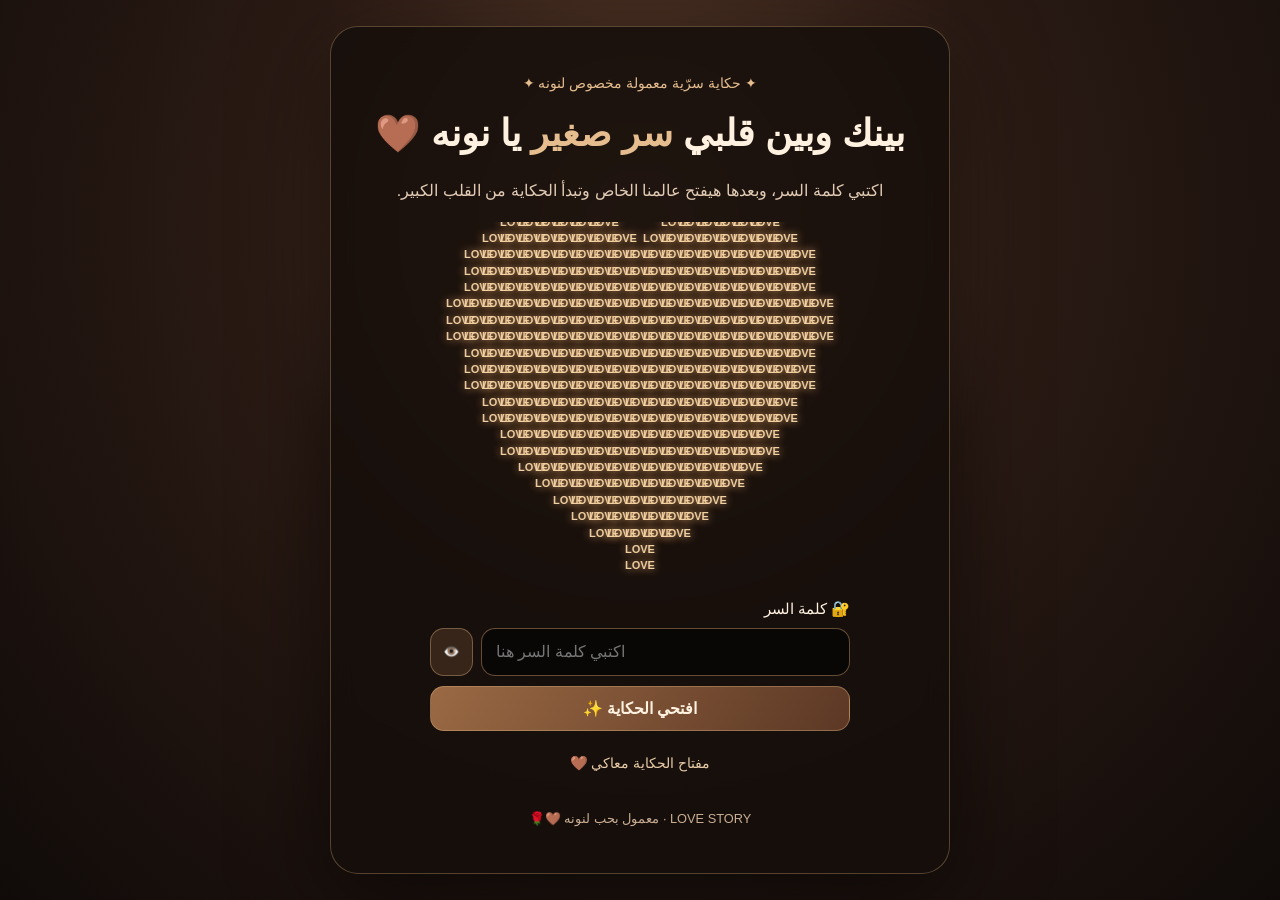
<file: index.html>
<!doctype html><html lang="ar" dir="rtl"><head><script>try{if(sessionStorage.getItem("noonaLoveUnlocked")!=="1"){location.replace("lock.html");}}catch(e){location.replace("lock.html");}</script><meta charset="utf-8"><meta name="viewport" content="width=device-width,initial-scale=1"><meta name="theme-color" content="#10080c"><title>LOVE STORY | نونه ❤️</title><link rel="stylesheet" href="css/style.css?v=mobilefix2"><link rel="stylesheet" href="css/mobile-fix.css?v=mobilefix2"><style>#loveGate{display:flex!important;position:fixed!important;inset:0!important;z-index:2147483000!important;visibility:visible;opacity:1}#loveGate.unlocked{opacity:0!important;visibility:hidden!important;pointer-events:none!important}</style></head><body class="gate-locked"><div class="photo-backdrop" aria-hidden="true"><div class="backdrop-shot active"></div><div class="backdrop-shot"></div><div class="backdrop-shade"></div></div><div class="glow g1"></div><div class="glow g2"></div><div id="particles"></div><div class="starfield" aria-hidden="true"></div><div class="rose-float" aria-hidden="true">🌹</div>
<div class="build-fix-label">NOONA LOVE STORY · BROWN EDITION 🤎</div><header><a class="brand" href="#" id="homeBtn">LOVE<span>STORY</span> ♥ <small>حكايتنا أنا ونونه</small></a><div class="head-actions"><span id="musicStatus">مستنيين أول دوسة عشان الأغنية تشتغل 🎶</span><button type="button" id="musicToggle">🎵 شغّلي الأغنية</button></div></header>
<nav class="chapter-nav" aria-label="فصول الحكاية"><button type="button" data-go="intro">🏠 البداية</button><button type="button" data-go="letter">💌 الرسالة</button><button type="button" data-go="reasons">💗 ليه بحبك</button><button type="button" data-go="timeline">✨ حكايتنا</button><button type="button" data-go="gallery">📸 صورنا</button><button type="button" data-go="promises">🫶 وعودي</button><button type="button" data-go="dreams">🌙 اللي جاي</button><button type="button" data-go="secrets">💌 جواب سرّي</button><button type="button" data-go="poetry">🌹 بيوت شعر</button><button type="button" data-go="finale">❤️ النهاية</button></nav>
<main>
<section class="screen active hero" id="intro"><p class="eyebrow">✨ معمولة مخصوص عشانك يا نونه ✨</p><p class="kicker">إلى أجمل نونه في الدنيا</p><h1>يا نونه… <em>إنتِ الحكاية الحلوة</em> اللي نفسي متخلصش ❤️</h1><p class="lead">خدي نفس كده، واهدي، وتعالي نعيش شوية تفاصيل معمولة من القلب للقلب 🥹💗</p><button type="button" class="primary" data-go="letter">يلا نبدأ حكايتنا 💌 ←</button><div class="chips"><span>💌 كلام من القلب</span><span>📸 صور وذكريات</span><span>🎶 أغنيتنا</span></div></section>
<section class="screen" id="letter"><p class="chapter">الفصل ١ من ٩ · رسالة من القلب 💌</p><div class="section-head"><h2>افتحي جوابك يا <em>نونه</em> 🥹</h2><p>في كلام ساعات بيبقى كتير على رسالة واتساب… فقولت أعملهولك هنا مخصوص.</p></div><button type="button" class="envelope" id="envelope"><span>💌</span><b>جواب مخصوص لنونه</b><small>دوسي هنا وافتحي الرسالة ✨</small></button><article class="letter-card" id="letterCard"><h3>يا نونه يا حتة من قلبي ❤️</h3><p id="typedMessage"></p><button type="button" class="primary" data-go="reasons" id="letterNext">لسه فيه كلام كتير 🥹 ←</button></article></section>
<section class="screen" id="reasons"><p class="chapter">الفصل ٢ من ٩ · حاجات بحبها فيكي 💗</p><div class="section-head"><h2>طب أقولك <em>بحبك ليه؟</em> 🫶</h2><p>مش سبب واحد ولا اتنين… دي تفاصيل صغيرة عاملة حكاية كبيرة.</p></div><div class="cards"><article><b>😊</b><h3>ضحكتك</h3><p>ضحكتك لوحدها كفاية تغيّر مود يوم كامل، حتى لو اليوم كان تقيل.</p></article><article><b>🫶</b><h3>قلبك</h3><p>بحب طيبتك واهتمامك، وبحب إن التفاصيل الصغيرة منك بتفرق معايا.</p></article><article><b>🌙</b><h3>وجودك</h3><p>مجرد ما نتكلم بحس إن الدنيا أهدى، وإن فيه حد غالي على قلبي.</p></article><article><b>😂</b><h3>هزارنا</h3><p>بحب الرغي والهزار والضحك على حاجات يمكن محدش غيرنا يفهمها.</p></article><article><b>💬</b><h3>كلامك</h3><p>رسالة صغيرة منك ممكن تبقى أحلى حاجة حصلتلي في اليوم كله.</p></article><article><b>❤️</b><h3>إنك إنتِ</h3><p>مش لازم تبقي مثالية؛ بحب إنك إنتِ بطريقتك وتفاصيلك وشخصيتك.</p></article></div><button type="button" class="primary" data-go="timeline">تعالي نفتكر الحكاية ✨ ←</button></section>
<section class="screen" id="timeline"><p class="chapter">الفصل ٣ من ٩ · حكاية بتكبر يوم ورا يوم ✨</p><div class="section-head"><h2>كل حكاية حلوة ليها <em>تفاصيلها</em></h2><p>مش لازم كل اللحظات تبقى كبيرة… ساعات أبسط حاجة بتفضل في القلب.</p></div><div class="timeline"><article><span>١</span><div><h3>أول مرة لفتّي نظري 💫</h3><p>لحظة بسيطة، بس يمكن كانت بداية إحساس حلو لسه بيكبر.</p></div></article><article><span>٢</span><div><h3>أول ضحكة من القلب 😂</h3><p>لما الكلام بقى أسهل والهزار بقى ليه طعم مختلف.</p></div></article><article><span>٣</span><div><h3>تفاصيلنا الصغيرة ☕</h3><p>السؤال على بعض، والرغي، والاهتمام، والحاجات اللي شكلها عادي لكنها غالية.</p></div></article><article><span>٤</span><div><h3>لسه بنكتب اللي جاي 🌷</h3><p>لسه فيه صور كتير، وضحك أكتر، ومواقف نحكيها ونفتكرها بعدين.</p></div></article></div><div class="note">💌 ملحوظة: دي حكاية رمزية قابلة للتعديل؛ غيّر التفاصيل عشان تبقى شبه ذكرياتكم الحقيقية.</div><button type="button" class="primary" data-go="gallery">يلا نشوف الصور 📸 ←</button></section>
<section class="screen" id="gallery"><p class="chapter">الفصل ٤ من ٩ · ألبوم الحكاية 📸</p><div class="section-head"><h2>صور فيها <em>إحساس أكتر من الكلام</em> 🥹</h2><p>دوسي على أي صورة عشان تشوفيها أكبر. الصور الإضافية دي للستايل والإلهام.</p></div><div class="gallery"><figure><img src="assets/images/11-our-hug.jpg" alt="حضن دافي"><figcaption>حضن يهوّن الدنيا 🫂</figcaption></figure><figure><img src="assets/images/12-our-snowy-memory.jpg" alt="لحظة وسط الجبال"><figcaption>الدنيا برد… بس القرب دفا ❄️</figcaption></figure><figure><img src="assets/images/01-city-walk.jpg" alt="مشوار في المدينة"><figcaption>مشوار عادي يبقى حلو معاكي 🌆</figcaption></figure><figure><img src="assets/images/02-snowy-moment.jpg" alt="ذكريات الثلج"><figcaption>ذكريات بيضا زي التلج 🤍</figcaption></figure><figure><img src="assets/images/03-rainy-night.jpg" alt="ليل ومطر"><figcaption>حتى المطر ليه حكاية 🌧️</figcaption></figure><figure><img src="assets/images/04-sunset-beach.jpg" alt="غروب البحر"><figcaption>غروب وهدوء وراحة بال 🌅</figcaption></figure><figure><img src="assets/images/05-roses.jpg" alt="ورد أحمر"><figcaption>ورد بسيط لقلب غالي 🌹</figcaption></figure><figure><img src="assets/images/06-cafe-date.jpg" alt="قعدة كافيه"><figcaption>قعدة ورغي من غير آخر ☕</figcaption></figure><figure><img src="assets/images/07-garden-lights.jpg" alt="نور في الجنينة"><figcaption>طريق منوّر زي ضحكتك ✨</figcaption></figure><figure><img src="assets/images/08-stargazing.jpg" alt="سما مليانة نجوم"><figcaption>لو نعد النجوم مش هنخلص 🌌</figcaption></figure><figure><img src="assets/images/09-autumn-walk.jpg" alt="الخريف"><figcaption>كل فصل ليه جماله 🍂</figcaption></figure><figure><img src="assets/images/10-cozy-evening.jpg" alt="مساء دافي"><figcaption>لمة دافية وقلب مطمّن 🕯️</figcaption></figure></div><button type="button" class="primary" data-go="promises">فيه وعود صغيرة ليكي 🫶 ←</button></section>
<section class="screen" id="promises"><p class="chapter">الفصل ٥ من ٩ · وعود من غير مبالغة 🫶</p><div class="section-head"><h2>مش هقول كلام كبير… <em>هقول كلام صادق</em> 🤍</h2><p>الحب مش كلام وبس؛ هو احترام واهتمام ومحاولة كل يوم.</p></div><div class="promise-list"><p>🤍 أوعدك أحاول أسمعك وأفهمك بدل ما أستعجل في الحكم.</p><p>🗣️ لو حاجة مضايقانا، نتكلم بصراحة ومن غير تجريح.</p><p>🌷 أقدّر وقتك ومساحتك وحاجاتك اللي بتحبيها.</p><p>😂 نفضل نضحك ونهزر ونصنع لحظات حلوة على قد ما نقدر.</p><p>🫶 وقت الخلاف، نفتكر إن الاحترام أهم من إن حد يكسب النقاش.</p><p>✨ ونفضل حقيقيين مع بعض، من غير وعود مستحيلة ولا ضغط.</p></div><button type="button" class="primary" data-go="dreams">طب نتخيل اللي جاي 🌙 ←</button></section>
<section class="screen" id="dreams"><p class="chapter">الفصل ٦ من ٩ · حاجات نفسي نعيشها سوا 🌙</p><div class="section-head"><h2>لسه فيه <em>حاجات حلوة كتير</em> مستنيانا 🥹</h2><p>مش لازم أحلام ضخمة… المهم نكون مبسوطين وإحنا بنعيش التفاصيل.</p></div><div class="dream-grid"><div>🌅<b>نشوف غروب</b><small>ونقعد نتكلم براحتنا</small></div><div>📸<b>ناخد صور عفوية</b><small>من غير ما نرتب لكل حاجة</small></div><div>☕<b>قعدة ورغي</b><small>ومشروب نحبه وضحك كتير</small></div><div>🎶<b>أغاني وذكريات</b><small>وكل أغنية تفكرنا بلحظة</small></div><div>🌷<b>مفاجآت بسيطة</b><small>رسالة أو وردة من القلب</small></div><div>🕊️<b>راحة وطمأنينة</b><small>نحس إننا مسموعين ومتقدّرين</small></div></div><div class="note">💗 أحلى حاجة في المستقبل إنه لسه بيتكتب… وكل يوم نقدر نضيف له حاجة حلوة.</div><button type="button" class="primary" data-go="finale">وصلنا لآخر فصل ❤️ ←</button></section>
<section class="screen secrets" id="secrets"><p class="chapter">فصل إضافي · جواب مخصوص ليكي يا نونه 💌</p><div class="section-head"><h2>اختاري جواب <em>وافتحيه براحتك</em> 🥹</h2><p>كل جواب جواه كلمة حلوة ليكي… دوسي على الظرف عشان يفتح ❤️</p></div><div class="secret-grid"><button type="button" class="secret-envelope" data-secret="0"><span>💌</span><b>لما تكوني زعلانة</b><small>دوسي وافتحي الجواب</small><p hidden>يا نونه، خدي نفس واهدي شوية يا قمر 🤍 مش لازم كل يوم يبقى سهل، بس إنتِ تستاهلي حد يسمعك ويفهمك من غير ما يقلل من زعلك. خلي بالك من نفسك، وافتكري إن مشاعرك مهمة.</p></button><button type="button" class="secret-envelope" data-secret="1"><span>🌷</span><b>لما تحتاجي تبتسمي</b><small>فيه مفاجأة صغيرة</small><p hidden>ابتسمي يا نونه، عشان ضحكتك شبه شمس داخلة أوضة كانت ضلمة ☀️😂 خدي اليوم واحدة واحدة، واعملي حاجة بتحبيها، ومتنسّيش إنك تستاهلي لحظات حلوة كتير.</p></button><button type="button" class="secret-envelope" data-secret="2"><span>🌙</span><b>قبل ما تنامي</b><small>كلمتين من القلب</small><p hidden>تصبحي على خير يا أجمل نونه 🌙💗 أتمنى بكرة يكون أهدى وألطف عليكي، وتصحّي على خبر يفرح قلبك. سيبي تعب النهار على جنب وادي لنفسك حقها في الراحة.</p></button><button type="button" class="secret-envelope" data-secret="3"><span>🫶</span><b>لما تنسي قد إيه إنتِ غالية</b><small>افتحي رسالتك</small><p hidden>إنتِ مش مطالبة تبقي مثالية عشان تتحبي يا نونه. إنتِ تستاهلي التقدير والاحترام زي ما إنتِ، بضحكتك وأفكارك وأيامك الحلوة والصعبة كمان ❤️</p></button></div><div id="secretReveal" class="secret-reveal" aria-live="polite">اختاري جواب من اللي فوق 💌</div><button type="button" class="primary" data-go="poetry">يلا نكمل الشعر 🌹 ←</button></section><section class="screen poetry" id="poetry"><p class="chapter">الفصل ٧ من ٩ · شوية شعر من القلب 🌹</p><div class="section-head"><h2>كلمتين حلوين <em>على قد غلاوتك</em> يا نونه 🥹</h2><p>مش شاعر كبير، بس الكلام ده طالع من قلب بيحب التفاصيل الحلوة 💗</p></div><div class="poem-grid"><article class="poem-card"><span>🌷</span><h3>يا نونه</h3><p>يا نونه يا ضحكة وسط الزحام<br>يا دفا في عز البرد والأيام<br>يا كلمة حلوة تيجي في وقتها<br>وتخلّي قلبي ينسى كل الآلام ❤️</p></article><article class="poem-card"><span>🌙</span><h3>ضحكتك حكاية</h3><p>ضحكتك قمر منوّر ليلي<br>وصوتك راحة، وقربك ميلي<br>لو أكتب فيكي ألف قصيدة<br>برضه الكلام مش هيكفّيلي ✨</p></article><article class="poem-card"><span>🫶</span><h3>تفاصيلك</h3><p>في كل تفصيلة منك حكاية<br>في كل كلمة منك بداية<br>مش عايز الدنيا تبقى كاملة<br>يكفيني فيها ضحكة صافية 💞</p></article><article class="poem-card"><span>🌹</span><h3>دعوة من قلبي</h3><p>يا رب أيامك تبقى أمان<br>وفرحتك تكبر مهما كان<br>وتلاقي في كل خطوة نور<br>وقلب يقدّرك طول الزمان 🤍</p></article></div><div class="note">💌 خدّي الكلام ده ذكرى صغيرة، وكل ما تقريه افتكري إن أحلى حاجة هي الصدق والاهتمام والاحترام.</div><button type="button" class="primary" data-go="finale">آخر رسالة ليكي يا نونه ❤️ ←</button></section>
<section class="screen finale" id="finale"><p class="chapter">الفصل ٩ من ٩ · كلمة أخيرة يا نونه ❤️</p><div class="big-heart">♥</div><h2>يا نونه… <em>إنتِ حكاية غالية</em> عندي أوي 🥹</h2><p id="finalMessage" class="lead"></p><div class="counterbox"><small>مدة الحكاية من تاريخ بدايتها ⏳</small><div id="counter"><span>— يوم</span><span>— ساعة</span><span>— دقيقة</span></div></div><div class="last-card"><h3>لو وصلتي لهنا… 💌</h3><p>فدي بوسة على جبين قلبك، وشكرًا على كل لحظة حلوة. خدي بالك من نفسك، وافتكري إنك تستاهلي الحب والاحترام والفرحة دايمًا. ❤️🌷</p></div><button type="button" class="primary" id="replayBtn">نعيش الحكاية من الأول تاني؟ ↻</button><small class="signature">اتعملت بحب مخصوص لنونه ♥ LOVE STORY</small></section>
</main><div class="lightbox" id="lightbox" aria-hidden="true"><button type="button" id="closeLightbox" aria-label="إغلاق">✕</button><img id="lightboxImg" alt="صورة مكبرة"><p id="lightboxCaption"></p></div><audio id="song" loop preload="auto"><source src="assets/audio/song.mp3" type="audio/mpeg"></audio><script src="js/config.js?v=realfix4"></script><script src="js/app.js?v=lovepassword1"></script></body></html>
</file>
<file: css/style.css>
@import url('https://fonts.googleapis.com/css2?family=Cairo:wght@400;600;700;800;900&display=swap');:root{--bg:#21130f;--panel:#39241c;--red:#b87550;--pink:#edc0a4;--gold:#f4d8ad;--text:#fff7ed;--muted:#dcc4b2}*{box-sizing:border-box}html{scroll-behavior:smooth}body{margin:0;background:linear-gradient(135deg,#211514,#120e0e 55%,#2a1b18);color:var(--text);font-family:Cairo,Tahoma,sans-serif;min-height:100vh;overflow-x:hidden}button{font:inherit;cursor:pointer}header{position:sticky;top:0;z-index:20;display:flex;justify-content:space-between;align-items:center;gap:15px;padding:14px clamp(14px,4vw,48px);background:#10080cdd;backdrop-filter:blur(16px);border-bottom:1px solid #ff41672b}.brand{font-size:1.2rem;font-weight:900;color:#fff;text-decoration:none;white-space:nowrap}.brand span{color:var(--red)}.brand small{display:block;color:var(--muted);font-size:.65rem;font-weight:600}.head-actions{display:flex;align-items:center;gap:10px}#musicStatus{font-size:.72rem;color:var(--pink)}#musicToggle{border:1px solid #ff7897;background:#2b101b;color:#fff;border-radius:30px;padding:9px 15px;font-size:.8rem}.chapter-nav{position:sticky;top:73px;z-index:15;display:flex;gap:7px;justify-content:center;flex-wrap:wrap;padding:10px;background:#130a10d9;backdrop-filter:blur(12px);border-bottom:1px solid #ffffff0c}.chapter-nav button{border:1px solid #ffffff18;color:#f6dce5;background:#21121a;border-radius:24px;padding:6px 12px;font-size:.78rem}.chapter-nav button:hover,.chapter-nav button:focus{background:#64182d;border-color:var(--red)}main{position:relative;z-index:1;max-width:1100px;margin:auto;padding:26px 20px 70px}.screen{display:none;min-height:65vh;animation:appear .6s ease}.screen.active{display:block}.hero,.finale{text-align:center;padding:clamp(25px,7vw,90px) 10px}.eyebrow,.chapter{color:var(--pink);letter-spacing:.3px;font-size:.9rem}.big-heart{font-size:clamp(4rem,10vw,7rem);color:var(--red);text-shadow:0 0 30px #ff416766;animation:pulse 1.8s infinite}.kicker{color:var(--gold);font-weight:700}.hero h1{font-size:clamp(2rem,5vw,4rem);line-height:1.45;max-width:850px;margin:12px auto}.hero h1 em,h2 em{font-style:normal;color:var(--pink)}h2{font-size:clamp(1.8rem,4vw,3rem);line-height:1.5}.lead{max-width:780px;margin:18px auto 25px;color:#f1dfe6;line-height:2;font-size:1.05rem}.primary{border:0;border-radius:40px;background:linear-gradient(120deg,#ff4167,#b61543);box-shadow:0 10px 35px #ff17443b;color:white;font-weight:800;padding:13px 25px;margin:18px 0}.primary:hover{transform:translateY(-2px);filter:brightness(1.12)}.chips{display:flex;justify-content:center;gap:10px;flex-wrap:wrap;margin-top:32px}.chips span{padding:8px 14px;border:1px solid #ff91ae33;border-radius:30px;background:#ffffff06;color:#f9dfe8;font-size:.8rem}.section-head{text-align:center;margin:15px auto 30px;max-width:800px}.section-head p{color:var(--muted);line-height:1.9}.envelope{display:flex;flex-direction:column;align-items:center;gap:10px;margin:35px auto;padding:28px 35px;width:min(100%,340px);border:1px solid #ff789755;border-radius:20px;background:linear-gradient(145deg,#3c1526,#1a0d15);color:white;box-shadow:0 15px 60px #0006}.envelope span{font-size:3.4rem}.envelope small{color:var(--pink)}.letter-card{display:none;max-width:820px;margin:25px auto;padding:clamp(20px,5vw,42px);border:1px solid #ff789744;border-radius:25px;background:linear-gradient(145deg,#26121d,#160c12);box-shadow:0 20px 70px #0005}.letter-card.open{display:block;animation:appear .6s}.letter-card h3{color:var(--pink);font-size:1.4rem}.letter-card p{white-space:pre-line;line-height:2.25;font-size:1.04rem;color:#fff0f5}.cards{display:grid;grid-template-columns:repeat(3,minmax(0,1fr));gap:16px}.cards article,.timeline article,.last-card{background:linear-gradient(145deg,#24131d,#170c12);border:1px solid #ff91ae25;border-radius:20px;padding:22px;box-shadow:0 12px 30px #0002}.cards article b{font-size:2rem}.cards h3{color:var(--pink)}.cards p,.timeline p{color:#d9c5ce;line-height:1.9}.timeline{max-width:780px;margin:25px auto;display:grid;gap:14px}.timeline article{display:flex;gap:18px;align-items:flex-start}.timeline article>span{display:grid;place-items:center;flex:0 0 42px;height:42px;background:#6b1733;border-radius:50%;font-weight:900;color:#fff}.timeline h3{margin:0;color:var(--gold)}.note{max-width:800px;margin:25px auto;padding:16px 20px;border-right:3px solid var(--red);border-radius:12px;background:#ff41670d;color:#f4dce5;line-height:1.9}.gallery{display:grid;grid-template-columns:repeat(3,minmax(0,1fr));gap:14px}.gallery figure{position:relative;margin:0;overflow:hidden;border-radius:18px;border:1px solid #ff91ae35;background:#1d1118;cursor:zoom-in;min-height:180px}.gallery img{display:block;width:100%;height:240px;object-fit:cover;transition:transform .5s,filter .5s}.gallery figure:hover img{transform:scale(1.06);filter:brightness(.8)}.gallery figcaption{padding:10px 12px;color:#ffe4ed;font-size:.85rem}.promise-list{max-width:800px;margin:auto;display:grid;gap:12px}.promise-list p{margin:0;padding:17px 20px;border-radius:14px;background:#24121c;border:1px solid #ff91ae25;line-height:1.8}.dream-grid{display:grid;grid-template-columns:repeat(3,minmax(0,1fr));gap:14px}.dream-grid div{display:flex;flex-direction:column;align-items:center;gap:8px;text-align:center;padding:25px 12px;border-radius:18px;background:linear-gradient(145deg,#281321,#160b12);border:1px solid #ff91ae2b;font-size:2rem}.dream-grid b{font-size:1rem;color:var(--pink)}.dream-grid small{font-size:.8rem;color:var(--muted)}.counterbox{max-width:650px;margin:30px auto;padding:22px;border:1px solid #ff91ae44;border-radius:20px;background:#ffffff08}.counterbox>small{color:var(--gold)}#counter{display:flex;justify-content:center;gap:10px;flex-wrap:wrap;margin-top:15px}#counter span{padding:10px 15px;border-radius:12px;background:#3b1425;color:#fff;font-weight:800}.last-card{max-width:700px;margin:20px auto}.last-card p{line-height:2;color:#ead7df}.signature{display:block;margin-top:28px;color:#bba7b1}.lightbox{display:none;position:fixed;inset:0;z-index:50;background:#050306f2;align-items:center;justify-content:center;flex-direction:column;padding:25px}.lightbox.open{display:flex}.lightbox img{max-width:min(92vw,900px);max-height:78vh;object-fit:contain;border-radius:12px}.lightbox p{color:white}.lightbox button{position:absolute;top:18px;left:20px;border:1px solid #fff5;background:#28121d;color:white;border-radius:50%;width:42px;height:42px}.glow{position:fixed;z-index:0;width:360px;height:360px;border-radius:50%;filter:blur(100px);opacity:.12;pointer-events:none}.g1{background:#ff1744;top:20%;left:-160px}.g2{background:#b526ff;bottom:0;right:-180px}#particles{position:fixed;inset:0;pointer-events:none;overflow:hidden;z-index:0}.particle{position:absolute;bottom:-30px;color:#ff5e87aa;animation:float linear forwards}@keyframes float{to{transform:translateY(-110vh) rotate(360deg);opacity:0}}@keyframes pulse{50%{transform:scale(1.09);text-shadow:0 0 50px #ff4167aa}}@keyframes appear{from{opacity:0;transform:translateY(14px)}to{opacity:1;transform:translateY(0)}}@media(max-width:700px){header{align-items:flex-start}.head-actions{align-items:flex-end;flex-direction:column;gap:4px}#musicStatus{font-size:.62rem}.chapter-nav{top:88px;gap:5px}.chapter-nav button{font-size:.7rem;padding:5px 9px}main{padding:20px 14px 45px}.cards,.dream-grid{grid-template-columns:repeat(2,minmax(0,1fr))}.gallery{grid-template-columns:repeat(2,minmax(0,1fr));gap:9px}.gallery img{height:190px}.hero{padding-top:45px}}@media(max-width:420px){.cards,.dream-grid{grid-template-columns:1fr}.gallery img{height:165px}.brand{font-size:1rem}#musicToggle{padding:7px 10px;font-size:.72rem}}
/* Warm cinematic 3D photo background */
.photo-backdrop{position:fixed;inset:0;z-index:0;overflow:hidden;pointer-events:none;perspective:1200px;background:#170f0d}
.backdrop-shot{position:absolute;inset:-5%;background-size:cover;background-position:center;opacity:0;transform:scale(1.12) rotateY(-5deg);filter:saturate(.82) sepia(.14) blur(1px);transition:opacity 1.8s ease,transform 8s ease}
.backdrop-shot.active{opacity:.30;transform:scale(1.02) rotateY(0deg);animation:backdropDrift 14s ease-in-out forwards}
.backdrop-shade{position:absolute;inset:0;background:linear-gradient(115deg,rgba(25,15,13,.78),rgba(37,20,18,.58) 50%,rgba(17,12,11,.82)),linear-gradient(0deg,rgba(14,10,9,.75),transparent 45%,rgba(14,10,9,.35)}
@keyframes backdropDrift{0%{transform:scale(1.13) rotateY(-4deg) translateX(-1%)}100%{transform:scale(1.02) rotateY(3deg) translateX(1%)}}
header,.chapter-nav{background:rgba(30,19,17,.82);border-color:#e9c99b30}.chapter-nav button{background:#382521;color:#fff0df}.chapter-nav button:hover,.chapter-nav button:focus{background:#765044;border-color:var(--gold)}
.primary{background:linear-gradient(120deg,#c97b68,#875344);box-shadow:0 10px 35px #8f51412e}
.cards article,.timeline article,.last-card,.letter-card,.envelope,.promise-list p,.dream-grid div,.poem-card{background:linear-gradient(145deg,rgba(62,40,34,.91),rgba(29,21,19,.94));border-color:#e9c99b30;backdrop-filter:blur(10px)}
.poem-grid{display:grid;grid-template-columns:repeat(2,minmax(0,1fr));gap:18px;max-width:900px;margin:25px auto}.poem-card{padding:26px;border:1px solid #e9c99b4a;border-radius:22px;text-align:center;box-shadow:0 18px 45px #08050435;transition:transform .35s,box-shadow .35s}.poem-card:hover{transform:translateY(-6px) rotateX(2deg);box-shadow:0 24px 50px #08050450}.poem-card span{font-size:2.3rem}.poem-card h3{color:var(--gold);font-size:1.35rem}.poem-card p{white-space:pre-line;line-height:2.25;color:#fff0e4;font-size:1.04rem}
.glow{opacity:.07}.g1{background:#d18c68}.g2{background:#a56a58}
@media(max-width:700px){.poem-grid{grid-template-columns:1fr}.backdrop-shot.active{opacity:.22}}

/* إضافات سينمائية: نجوم ووردة عائمة ورسائل سرية */
.starfield{position:fixed;inset:0;z-index:0;pointer-events:none;overflow:hidden;opacity:.7}.starfield i{position:absolute;width:3px;height:3px;border-radius:50%;background:#ffe7bb;box-shadow:0 0 10px #ffd9a0;animation:twinkle 3s ease-in-out infinite alternate}.rose-float{position:fixed;z-index:2;left:clamp(10px,3vw,35px);bottom:22px;font-size:clamp(2.2rem,5vw,3.7rem);filter:drop-shadow(0 8px 18px #e8a19b55);animation:roseSway 5s ease-in-out infinite;pointer-events:none;transform-origin:bottom center}.secrets .section-head{text-align:center}.secret-grid{display:grid;grid-template-columns:repeat(2,minmax(0,1fr));gap:16px;margin:28px 0}.secret-envelope{border:1px solid #e8c49a55;border-radius:24px;padding:24px 18px;background:linear-gradient(145deg,#4a2b2bde,#211617e8);color:var(--text);box-shadow:0 15px 40px #08040555;transition:transform .35s,border-color .35s,box-shadow .35s;transform-style:preserve-3d}.secret-envelope:hover,.secret-envelope.opened{transform:translateY(-7px) rotateX(3deg);border-color:#f0c99b;box-shadow:0 18px 45px #b7795c33}.secret-envelope span{display:block;font-size:2.5rem;margin-bottom:8px;filter:drop-shadow(0 4px 10px #ffb5a055)}.secret-envelope b,.secret-envelope small{display:block}.secret-envelope small{color:var(--pink);margin-top:6px}.secret-envelope p{display:none}.secret-reveal{max-width:760px;margin:20px auto;padding:24px;border:1px solid #e9c99b66;border-radius:22px;background:#241717e8;color:#fff1df;text-align:center;line-height:2;font-size:1.05rem;min-height:70px;box-shadow:inset 0 0 30px #e7b28a0b}.reveal-pop{animation:revealPop .55s ease both}@keyframes twinkle{from{opacity:.2;transform:scale(.6)}to{opacity:1;transform:scale(1.35)}}@keyframes roseSway{0%,100%{transform:rotate(-8deg) translateY(0)}50%{transform:rotate(8deg) translateY(-9px)}}@keyframes revealPop{from{opacity:0;transform:translateY(12px) scale(.98)}to{opacity:1;transform:translateY(0) scale(1)}}@media(max-width:600px){.secret-grid{grid-template-columns:1fr}.rose-float{bottom:10px;left:8px}.chapter-nav{top:105px}}

/* بوابة الدخول: قلب ضخم مكوّن من كلمات LOVE */
.love-gate{position:fixed;inset:0;z-index:1000;display:flex;align-items:center;justify-content:center;overflow:auto;padding:28px 16px;background:radial-gradient(ellipse at 50% 42%,rgba(133,77,48,.48),transparent 48%),linear-gradient(145deg,rgba(25,14,10,.98),rgba(56,31,22,.98) 52%,rgba(22,13,10,.99));color:#fff1df;transition:opacity .9s ease,visibility .9s ease}
.love-gate.unlocked{opacity:0;visibility:hidden;pointer-events:none}
.gate-content{position:relative;z-index:2;width:min(100%,900px);text-align:center;padding:14px 0 24px}
.gate-eyebrow{color:#f0c89e;font-weight:800;letter-spacing:.5px}
.gate-content h1{font-size:clamp(1.65rem,4.3vw,3.2rem);line-height:1.5;margin:8px 0;color:#fff0df;text-shadow:0 5px 25px #0008}
.gate-content h1 em{font-style:normal;color:#e5a67d}.gate-subtitle{color:#e5c7b0;line-height:1.9;margin:0 auto;max-width:680px}
.love-word-heart{position:relative;width:min(78vw,540px);height:min(70vw,475px);min-height:270px;margin:8px auto 0;filter:drop-shadow(0 0 24px #d88d5c66);perspective:900px;transform-style:preserve-3d;animation:heartFloat 4s ease-in-out infinite}
.love-word-heart .love-word{position:absolute;transform:translate(-50%,-50%);font-weight:900;color:#f6c89b;text-shadow:0 0 8px #efb078,0 0 20px #d78c5b99;white-space:nowrap;line-height:1;user-select:none;animation:loveGlow 2.8s ease-in-out infinite alternate}
.love-word-heart .love-word:nth-child(3n){color:#ffe4c3}.love-word-heart .love-word:nth-child(4n){color:#d99470}.love-word-heart .love-word:nth-child(5n){color:#f0b8a0}
@keyframes heartFloat{0%,100%{transform:rotateX(3deg) rotateY(-3deg) translateY(0)}50%{transform:rotateX(-2deg) rotateY(3deg) translateY(-8px)}}@keyframes loveGlow{from{opacity:.68;filter:brightness(.86)}to{opacity:1;filter:brightness(1.22)}}
.gate-form{width:min(100%,430px);margin:0 auto}.gate-form label{display:block;margin:4px 0 10px;color:#f2d3b8;font-weight:700}.gate-input-wrap{display:flex;align-items:center;border:1px solid #d8a078;border-radius:16px;background:#2a1913d9;box-shadow:0 0 0 4px #d8a07812,0 12px 35px #0004;overflow:hidden}.gate-input-wrap input{width:100%;min-width:0;padding:15px 18px;border:0;outline:0;background:transparent;color:#fff5e9;font:700 1.05rem Cairo,Tahoma,sans-serif;direction:ltr;text-align:left}.gate-input-wrap input::placeholder{color:#d7a17c;opacity:1}.gate-input-wrap button{border:0;background:transparent;color:#f1c9a7;padding:12px 15px}.gate-submit{width:100%;margin-top:14px;padding:14px 20px;border:1px solid #f3c99e;border-radius:40px;color:#321d14;font:900 1rem Cairo,Tahoma,sans-serif;background:linear-gradient(120deg,#f4d0a3,#c98962);box-shadow:0 10px 35px #b7784c44;transition:transform .25s,filter .25s}.gate-submit:hover{transform:translateY(-3px);filter:brightness(1.08)}.gate-error{min-height:24px;color:#e9c4a3;font-size:.85rem;margin:9px 0 0}.gate-error.error{color:#ffb0a0}.gate-footer{color:#d6ad91;font-size:.82rem;margin:14px 0 0}.gate-ambient span{position:absolute;color:#d89b73;opacity:.22;animation:ambientRise 9s ease-in-out infinite;font-size:clamp(1.5rem,4vw,3.2rem)}.gate-ambient span:nth-child(1){left:8%;top:16%}.gate-ambient span:nth-child(2){right:12%;top:22%;animation-delay:1s}.gate-ambient span:nth-child(3){left:13%;bottom:18%;animation-delay:2s}.gate-ambient span:nth-child(4){right:8%;bottom:15%;animation-delay:3s}.gate-ambient span:nth-child(5){right:25%;top:8%;animation-delay:4s}@keyframes ambientRise{0%,100%{transform:translateY(0) scale(.9);opacity:.12}50%{transform:translateY(-18px) scale(1.12);opacity:.4}}
body.gate-locked{overflow:hidden}body.gate-locked header,body.gate-locked nav,body.gate-locked main,body.gate-locked .rose-float,body.gate-locked #particles,body.gate-locked .starfield{filter:blur(3px);pointer-events:none}
@media(max-width:560px){.love-gate{padding:20px 14px}.love-word-heart{width:94vw;height:80vw;min-height:250px;margin:2px auto}.gate-content h1{font-size:1.65rem}.gate-subtitle{font-size:.9rem}.gate-form label{font-size:.9rem}.gate-footer{font-size:.75rem}}

/* إصلاحات توافق وتنسيق */
.photo-backdrop{position:fixed;inset:0;z-index:-1;overflow:hidden;pointer-events:none;perspective:1000px}.backdrop-shade{position:absolute;inset:0;background:linear-gradient(135deg,rgba(24,14,10,.72),rgba(34,18,13,.78) 55%,rgba(12,8,7,.88))}.love-gate{overscroll-behavior:contain}.gate-content{flex-shrink:0}.gate-input-wrap input{color-scheme:dark}.screen{width:100%}button:focus-visible,a:focus-visible,input:focus-visible{outline:2px solid #f4d8ad;outline-offset:3px}
@media(max-height:760px){.love-gate{align-items:flex-start}.gate-content{padding-top:2px}.love-word-heart{height:min(48vh,340px);min-height:220px;width:min(78vw,430px)}.gate-eyebrow{margin:3px 0}.gate-content h1{margin:3px 0}.gate-subtitle{font-size:.85rem}.gate-footer{margin-top:8px}}

/* FINAL THEME OVERRIDE: warm chocolate brown, copper and soft rose */
:root{--bg:#241711;--panel:#3b281e;--red:#b87950;--pink:#f0c6ad;--gold:#f5d9a9;--text:#fff7ed;--muted:#dbc0ab}
body{background:linear-gradient(135deg,#2b1a13 0%,#160f0c 55%,#382219 100%)!important;color:#fff7ed}
header,.chapter-nav{background:rgba(31,19,14,.94)!important;border-color:rgba(218,166,124,.22)!important}
.brand span,.eyebrow,.chapter,.kicker,.cards h3,.timeline h3,.dream-grid b{color:#f0c6ad!important}
#musicToggle,.chapter-nav button{background:#3a251b!important;border-color:#b87950!important;color:#fff0df!important}
.chapter-nav button:hover,.chapter-nav button:focus{background:#70452f!important}
.primary{background:linear-gradient(120deg,#d6a078,#965b3c)!important;box-shadow:0 10px 35px #8e573b44!important;color:#fff9f1!important}
.cards article,.timeline article,.last-card,.letter-card,.dream-grid div,.promise-list p{background:linear-gradient(145deg,#3a271e,#21150f)!important;border-color:#b8795040!important}
.gallery figure{border-color:#b8795070!important;background:#261811!important}.gallery figcaption{color:#fff0df!important}
.counterbox{border-color:#c58d6544!important}.counterbox>small{color:#f5d9a9!important}#counter span{background:#553522!important;color:#fff4e8!important}
.photo-backdrop .backdrop-shade{background:linear-gradient(135deg,rgba(35,21,14,.70),rgba(48,27,18,.76) 55%,rgba(17,11,8,.86))!important}
.love-gate{background:radial-gradient(ellipse at 50% 42%,rgba(160,96,58,.48),transparent 52%),linear-gradient(145deg,rgba(31,18,12,.99),rgba(72,43,28,.98) 52%,rgba(25,15,10,.99))!important}
.love-word-heart{width:min(88vw,680px)!important;height:min(75vw,560px)!important;min-height:310px!important;filter:drop-shadow(0 0 32px #d88d5c88)!important}
.love-word-heart .love-word{font-size:clamp(.62rem,1.25vw,.95rem)!important;color:#f6d0a8!important;text-shadow:0 0 8px #efb078,0 0 20px #d78c5b99!important}
.love-word-heart .love-word:nth-child(3n){color:#fff0d7!important}.love-word-heart .love-word:nth-child(4n){color:#d99470!important}.love-word-heart .love-word:nth-child(5n){color:#f0b8a0!important}
.gate-input-wrap{border-color:#d8a078!important;background:#2a1913e8!important}.gate-submit{background:linear-gradient(120deg,#f4d0a3,#c98962)!important;color:#321d14!important}
.gate-footer,.gate-form label{color:#f2d3b8!important}
@media(max-width:560px){.love-word-heart{width:94vw!important;height:78vw!important;min-height:255px!important}}

/* FIX V3: warm chocolate palette, visible gate, reliable section navigation */
:root{--bg:#24150f;--panel:#3a251b;--red:#b87950;--pink:#e8b99a;--gold:#f5d6aa;--text:#fff3e4;--muted:#d9bda7}
body{background:linear-gradient(135deg,#2b1a13,#160f0b 58%,#3a251b)!important}
.love-gate{display:flex!important;z-index:99999!important;position:fixed!important;inset:0!important}
.love-gate.unlocked{display:flex!important;opacity:0!important;visibility:hidden!important;pointer-events:none!important}
.love-word-heart{width:min(92vw,720px)!important;height:min(72vw,540px)!important;min-height:290px!important}
.love-word-heart .love-word{font-size:clamp(.58rem,1.25vw,.95rem)!important}
.chapter-nav button.current-chapter{background:linear-gradient(135deg,#9a6347,#553421)!important;border-color:#f5d6aa!important;box-shadow:0 0 0 2px #f5d6aa22}
.build-fix-label{position:fixed;bottom:7px;right:8px;z-index:30;padding:4px 8px;border-radius:9px;background:#2e1d15dd;border:1px solid #c08a62;color:#f5d6aa;font-size:10px;pointer-events:none}
.primary{background:linear-gradient(120deg,#d7a27e,#98603f)!important;color:#21130d!important;box-shadow:0 10px 35px #a46c453b!important}
.cards article,.timeline article,.last-card,.letter-card,.promise-list p,.dream-grid div{border-color:#c08a6233!important}
@media(max-height:760px){.love-gate{align-items:flex-start!important;overflow-y:auto!important}.love-word-heart{height:min(45vh,330px)!important;min-height:220px!important;width:min(78vw,430px)!important}}

/* FINAL PATCH: guaranteed visible gate, filled LOVE heart, warm brown palette */
:root{--bg:#24160f;--panel:#3a261b;--red:#bd7956;--pink:#f0c6a5;--gold:#f6d9ad;--text:#fff6eb;--muted:#dfc1a8}
body{background:linear-gradient(135deg,#2d1b12 0%,#170f0b 55%,#3c261b 100%)!important}
.love-gate{display:flex!important;position:fixed!important;inset:0!important;z-index:999999!important;overflow-y:auto!important;align-items:center!important;justify-content:center!important;background:radial-gradient(ellipse at 50% 42%,rgba(174,105,65,.45),transparent 52%),linear-gradient(145deg,#21130d,#4b2c1e 52%,#1b100b)!important}
.love-gate.unlocked{opacity:0!important;visibility:hidden!important;pointer-events:none!important}
.gate-content{width:min(100%,850px);margin:auto;text-align:center;position:relative;z-index:2}
.love-word-heart{display:block!important;position:relative!important;width:min(90vw,690px)!important;height:min(76vw,520px)!important;min-height:300px!important;margin:10px auto 18px!important;overflow:visible!important;filter:drop-shadow(0 0 24px #d88d5c66)!important}
.love-word-heart .love-word{display:block!important;position:absolute!important;transform:translate(-50%,-50%)!important;font-weight:900!important;letter-spacing:.3px!important;color:#f6c89b!important;text-shadow:0 0 8px #efb078,0 0 18px #d78c5b99!important;white-space:nowrap!important;line-height:1!important;animation:loveGlow 2.8s ease-in-out infinite alternate!important}
.love-word-heart .love-word:nth-child(3n){color:#fff0d7!important}.love-word-heart .love-word:nth-child(4n){color:#d99470!important}.love-word-heart .love-word:nth-child(5n){color:#f0b8a0!important}
@keyframes loveGlow{from{opacity:.72;filter:brightness(.9);text-shadow:0 0 5px #efb078}to{opacity:1;filter:brightness(1.25);text-shadow:0 0 10px #efb078,0 0 22px #d78c5b}}
.chapter-nav button.current-chapter{background:linear-gradient(135deg,#9a6347,#553421)!important;border-color:#f5d6aa!important}
@media(max-width:560px){.love-word-heart{width:94vw!important;height:78vw!important;min-height:270px!important}.love-word-heart .love-word{font-size:.55rem!important}}

/* CINEMATIC GATE V5 — luxury chocolate, gold and glass */
.love-gate{background:radial-gradient(ellipse at 50% 38%,rgba(196,133,82,.34),transparent 38%),radial-gradient(ellipse at 12% 82%,rgba(111,61,35,.28),transparent 38%),radial-gradient(ellipse at 90% 12%,rgba(232,187,133,.12),transparent 30%),linear-gradient(135deg,#090706 0%,#24140e 28%,#51301f 52%,#1b100b 76%,#080605 100%)!important}
.love-gate:before{content:"";position:fixed;inset:12px;border:1px solid rgba(226,184,132,.42);border-radius:24px;pointer-events:none;box-shadow:inset 0 0 70px rgba(222,166,110,.06),0 0 40px rgba(0,0,0,.45)}
.love-gate:after{content:"✦  LOVE STORY  ✦";position:fixed;top:30px;left:50%;transform:translateX(-50%);color:#e9c79c;letter-spacing:5px;font:700 .72rem Georgia,serif;opacity:.8;white-space:nowrap}
.gate-content{width:min(100%,960px)!important;padding:52px 22px 32px!important}
.gate-eyebrow{display:inline-block;padding:7px 18px;border:1px solid #e5bd8b66;border-radius:40px;background:rgba(32,19,12,.52);box-shadow:0 0 30px #dba46b12;letter-spacing:1.5px!important}
.gate-content h1{font-size:clamp(2rem,5.3vw,4.1rem)!important;line-height:1.35!important;text-shadow:0 0 28px #dca76a33,0 8px 24px #000!important}
.gate-content h1 em{color:#f3d5a9!important;text-shadow:0 0 22px #d8a66b55}
.gate-subtitle{font-size:clamp(.95rem,1.7vw,1.12rem)!important;color:#ead2b9!important}
.love-word-heart{width:min(90vw,720px)!important;height:min(67vw,490px)!important;min-height:285px!important;margin:0 auto 8px!important;filter:drop-shadow(0 0 22px #d9a16a55) drop-shadow(0 0 60px #8d4d2b22)!important;animation:heartFloat 5s ease-in-out infinite,gateHeartGlow 4s ease-in-out infinite alternate!important}
.love-word-heart .love-word{font-family:Georgia,serif!important;letter-spacing:1px!important;text-shadow:0 0 5px #ffdfb0,0 0 16px #d89a60aa,0 0 32px #a95f37aa!important}
.gate-form{width:min(100%,460px)!important;margin:8px auto 0!important;padding:22px!important;border:1px solid #e7c18b55;border-radius:26px;background:linear-gradient(145deg,rgba(57,35,24,.76),rgba(18,11,8,.82))!important;box-shadow:0 24px 70px #0008,inset 0 1px #fff1;backdrop-filter:blur(14px)}
.gate-form label{font-size:1rem!important;letter-spacing:.2px}
.gate-input-wrap{border:1px solid #e3bb8b!important;border-radius:17px!important;background:rgba(8,6,5,.55)!important;box-shadow:inset 0 0 22px #0006,0 0 0 4px #e4b9850b!important}
.gate-input-wrap:focus-within{border-color:#ffe0ae!important;box-shadow:0 0 0 4px #e4b98520,0 0 28px #e4b98524!important}
.gate-input-wrap input{padding:17px 18px!important;text-align:center!important;direction:rtl!important;color:#fff1dc!important}
.gate-input-wrap input::placeholder{color:#cdb094!important;font-size:.9rem!important}
.gate-submit{padding:16px 22px!important;border:1px solid #ffe1b5!important;border-radius:16px!important;background:linear-gradient(120deg,#f7dfb7,#d9a56d 50%,#b77b4d)!important;color:#27170e!important;box-shadow:0 9px 28px #0005,0 0 28px #e5b57b20!important;font-size:1.04rem!important;letter-spacing:.3px;transition:transform .25s,box-shadow .25s,filter .25s!important}
.gate-submit:hover{transform:translateY(-3px) scale(1.015)!important;box-shadow:0 14px 34px #0007,0 0 34px #e5b57b35!important}
.gate-error{color:#e7c9a8!important;min-height:22px}
.gate-footer{margin-top:20px!important;letter-spacing:.3px;color:#ddbd9c!important}
.gate-ambient span{color:#e4b77e!important;text-shadow:0 0 20px #d99d62;opacity:.3}
@keyframes gateHeartGlow{0%{filter:drop-shadow(0 0 18px #d9a16a38)}100%{filter:drop-shadow(0 0 34px #d9a16a88)}}
@media(max-width:560px){.love-gate:before{inset:7px;border-radius:18px}.love-gate:after{top:20px;font-size:.58rem;letter-spacing:3px}.gate-content{padding:45px 8px 20px!important}.love-word-heart{width:96vw!important;height:74vw!important;min-height:250px!important}.gate-form{padding:17px 14px!important}.gate-content h1{font-size:1.85rem!important}}
@media(max-height:760px){.gate-content{padding-top:48px!important}.love-word-heart{height:min(43vh,330px)!important;min-height:210px!important}.gate-form{padding:14px!important}.gate-footer{margin-top:10px!important}}


/* FINAL ACCESS LOCK: the story itself must not be visible before the correct password. */
body.gate-locked > header,
body.gate-locked > nav,
body.gate-locked > main,
body.gate-locked > .glow,
body.gate-locked > #particles,
body.gate-locked > .starfield,
body.gate-locked > .rose-float,
body.gate-locked > .build-fix-label,
body.gate-locked > .lightbox {
  display: none !important;
}
body.gate-locked { overflow: hidden !important; min-height: 100vh; }
body.gate-locked > #loveGate { display:flex !important; opacity:1 !important; visibility:visible !important; pointer-events:auto !important; }

/* Verified password gate overrides */
#loveGate.love-gate{display:flex!important;position:fixed!important;inset:0!important;z-index:2147483000!important;opacity:1;visibility:visible;pointer-events:auto;background:radial-gradient(ellipse at 50% 42%,rgba(196,133,82,.36),transparent 45%),linear-gradient(135deg,#090706,#382116 50%,#080605)!important}
#loveGate .love-word-heart{display:block!important;position:relative!important;flex:0 0 auto!important;width:min(88vw,620px)!important;height:min(42vh,340px)!important;min-height:220px!important;margin:8px auto 16px!important;overflow:visible!important}
#loveGate .love-word-heart .love-word{display:block!important;position:absolute!important;transform:translate(-50%,-50%)!important;font-size:clamp(7px,1.15vw,11px)!important;color:#f6d0a8!important;white-space:nowrap!important;text-shadow:0 0 8px #efb078,0 0 18px #d78c5b!important}
body.gate-locked>header,body.gate-locked>nav,body.gate-locked>main,body.gate-locked>.build-fix-label{display:none!important}
body.gate-locked{overflow:hidden!important}
#loveGate.unlocked{opacity:0!important;visibility:hidden!important;pointer-events:none!important;transition:opacity .85s ease,visibility .85s ease!important}
.gate-form{max-width:460px;margin:0 auto}.gate-input-wrap{display:flex;gap:6px}.gate-input-wrap input{min-width:0;flex:1}.gate-submit{border:1px solid #e8c28e!important;background:linear-gradient(135deg,#b7834f,#5e351f)!important;color:#fff7e8!important;border-radius:30px!important;padding:12px 24px!important;box-shadow:0 8px 28px #0006!important}
@media(max-height:760px){#loveGate .love-word-heart{height:30vh!important;min-height:170px!important}.gate-content{padding-top:35px!important;padding-bottom:12px!important}.gate-content h1{font-size:1.5rem!important}}

/* Intro heart built from repeated LOVE words */


/* FINAL FIX: remove the blank strip above the site header on mobile and desktop */
html,body{margin:0!important;padding-top:0!important;scroll-padding-top:0!important}body{position:relative}body>header{margin-top:0!important;top:0!important}body>nav.chapter-nav{top:0!important}main{padding-top:12px!important}@media(max-width:700px){main{padding-top:10px!important}.hero{padding-top:24px!important}}
/* DISCOVERY MODE: hide chapter menu and let the visitor explore by scrolling */
.chapter-nav{display:none!important}
.screen,.screen.active{display:block!important;min-height:0!important;animation:none!important;opacity:1!important;visibility:visible!important}
main{padding-top:8px!important}
.screen{padding-bottom:clamp(36px,7vw,76px);margin-bottom:clamp(24px,5vw,52px);border-bottom:1px solid rgba(232,196,154,.13)}
.screen:last-of-type{border-bottom:0}
header{position:relative!important;top:auto!important}
@media(max-width:700px){main{padding-top:4px!important}.hero{padding-top:22px!important}}
</file>
<file: css/mobile-fix.css>
/* Cross-device compatibility patch: Android/Acode, mobile browsers and desktop */
html{width:100%;min-height:100%;-webkit-text-size-adjust:100%;text-size-adjust:100%;}
body{width:100%;max-width:100%;overflow-x:hidden;min-height:100dvh;}
img,video,canvas,svg{max-width:100%;}
button,input{max-width:100%;touch-action:manipulation;}
#loveGate{box-sizing:border-box;width:100%;min-height:100vh;min-height:100dvh;overflow-x:hidden;overflow-y:auto;-webkit-overflow-scrolling:touch;padding:clamp(12px,3vh,28px) 14px;}
#loveGate .gate-content{width:100%;max-width:900px;margin:auto;flex:0 0 auto;padding:14px 0 22px;}
#loveGate .gate-content h1{overflow-wrap:anywhere;font-size:clamp(1.35rem,5vw,3.2rem);}
#loveGate .gate-subtitle,#loveGate .gate-footer{overflow-wrap:anywhere;}
#loveGate .love-word-heart{width:min(88vw,560px)!important;height:clamp(170px,35vh,330px)!important;min-height:170px!important;max-width:100%;margin:8px auto 12px!important;}
#loveGate .gate-form{width:100%;max-width:460px;margin:0 auto;}
#loveGate .gate-input-wrap{width:100%;min-width:0;}
#loveGate .gate-input-wrap input{font-size:16px!important;min-width:0;width:0;flex:1;padding:13px 12px;}
#loveGate .gate-input-wrap button{flex:0 0 auto;min-width:44px;min-height:44px;}
#loveGate .gate-submit{min-height:46px;}
header{flex-wrap:wrap;}
.head-actions{min-width:0;max-width:100%;flex-wrap:wrap;}
#musicStatus{overflow-wrap:anywhere;}
.chapter-nav{max-width:100%;}
.chapter-nav button{min-height:36px;}
main{width:100%;min-width:0;}
.gallery figure,.gallery img{max-width:100%;}
.lightbox{padding:14px;}
.lightbox img{max-width:94vw;max-height:76vh;}
@media(max-width:560px){
  #loveGate{align-items:flex-start!important;padding:14px 12px;}
  #loveGate .gate-content{padding:35px 0 14px!important;}
  #loveGate .gate-eyebrow{font-size:.78rem;line-height:1.7;margin:4px 0;}
  #loveGate .gate-content h1{font-size:clamp(1.25rem,6vw,1.75rem)!important;line-height:1.45;margin:8px 0;}
  #loveGate .gate-subtitle{font-size:.83rem;line-height:1.7;}
  #loveGate .love-word-heart{width:90vw!important;height:clamp(170px,29vh,240px)!important;min-height:170px!important;margin:6px auto 10px!important;}
  #loveGate .gate-form label{font-size:.82rem;line-height:1.7;}
  #loveGate .gate-footer{font-size:.72rem;line-height:1.7;}
  header{position:relative;top:auto;align-items:flex-start;padding:12px;gap:8px;}
  .brand{white-space:normal;}
  .head-actions{flex:1 1 100%;align-items:flex-start;flex-direction:row;justify-content:space-between;gap:8px;}
  #musicStatus{font-size:.72rem;flex:1;}
  .chapter-nav{position:relative;top:auto;padding:8px 6px;}
  .chapter-nav button{font-size:.72rem;padding:6px 9px;}
  main{padding:18px 12px 42px;}
  .hero,.finale{padding:30px 2px;}
  .gallery{grid-template-columns:repeat(2,minmax(0,1fr));}
  .gallery img{height:clamp(130px,42vw,190px);}
  .cards,.dream-grid,.poem-grid,.secret-grid{grid-template-columns:1fr;}
  .primary{max-width:100%;white-space:normal;}
}
@media(max-height:620px){
  #loveGate{align-items:flex-start!important;}
  #loveGate .gate-content{padding-top:28px!important;}
  #loveGate .love-word-heart{height:155px!important;min-height:155px!important;}
}
@media(min-width:561px) and (max-width:900px){
  .cards,.dream-grid{grid-template-columns:repeat(2,minmax(0,1fr));}
  .gallery{grid-template-columns:repeat(2,minmax(0,1fr));}
}

/* Final gate visibility and small-screen safeguards */
#loveGate{display:flex!important;position:fixed!important;inset:0!important;z-index:2147483000!important;visibility:visible;opacity:1;}#loveGate .gate-content{flex-shrink:0;}#loveGate .love-word-heart{flex-shrink:0;min-width:0;}@media(max-width:560px){#loveGate{overflow-y:auto!important;align-items:flex-start!important}#loveGate .gate-content{padding-top:38px!important;padding-bottom:20px!important}}
</file>
